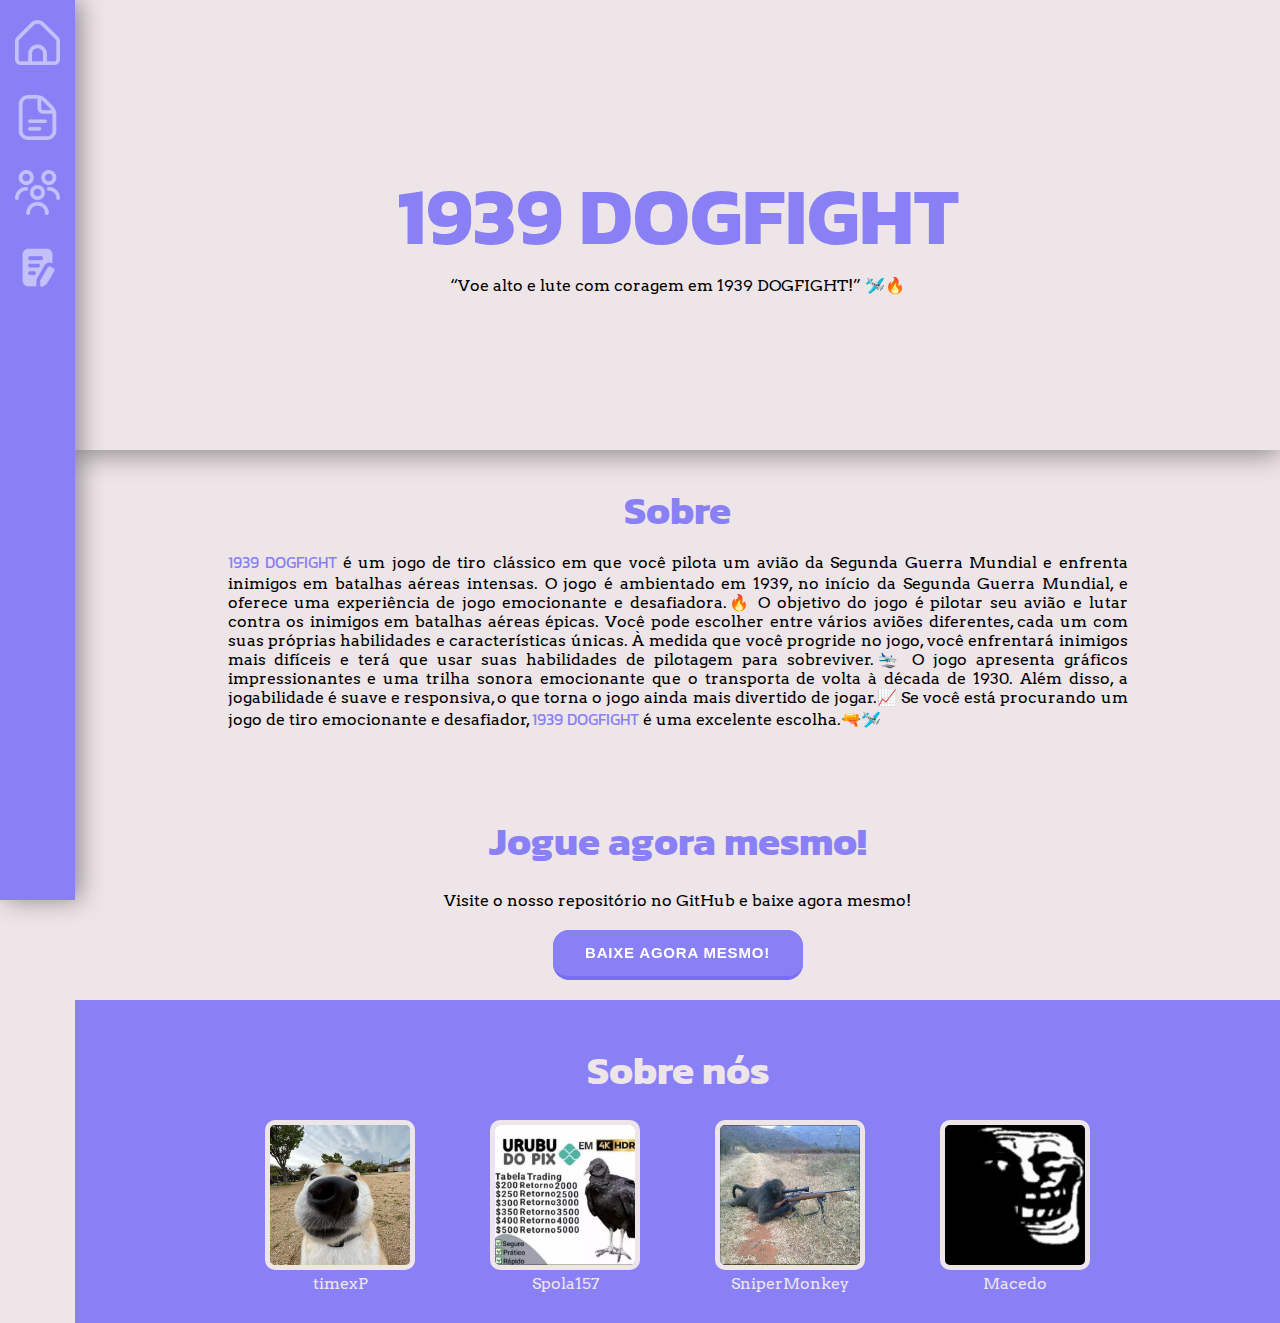
<file: Projeto Final/catalogo/target/classes/static/index.html>
<!DOCTYPE html>
<html lang="pt-br">

<head>
    <meta charset="UTF-8">
    <meta name="viewport" content="width=device-width, initial-scale=1.0">
    <title>1939 DOGFIGHT</title>
    <link rel="stylesheet" href="assets/css/styles.css">
    <script src="assets/script.js" defer></script>
    <link rel="icon"
        href="data:image/svg+xml,<svg xmlns=%22http://www.w3.org/2000/svg%22 viewBox=%2210 0 100 100%22><text y=%22.90em%22 font-size=%2290%22>🛩️</text></svg>">
</head>

<body>
    <nav>
        <ul>
            <li><a href="#"><img src="assets/img/home.png" alt="home"></a></li>
            <li><a href="#about"><img src="assets/img/about.png" alt="about"></a></li>
            <li><a href="#aboutUs"><img src="assets/img/group.png" alt="group"></a></li>
            <li><a href="assets/catalogo.html"><img src="assets/img/cadastro.png" alt="register"></a></li>
        </ul>
    </nav>
    <header>
        <h1>1939 DOGFIGHT</h1>
        <p>“Voe alto e lute com coragem em 1939 DOGFIGHT!” 🛩️🔥</p>
    </header>
    <main id="about">
        <h2>Sobre</h2>
        <p><span>1939 DOGFIGHT</span> é um jogo de tiro clássico em que você pilota um avião da Segunda Guerra Mundial e
            enfrenta
            inimigos em batalhas aéreas intensas. O jogo é ambientado em 1939, no início da Segunda Guerra Mundial,
            e oferece uma experiência de jogo emocionante e desafiadora.🔥
            O objetivo do jogo é pilotar seu avião e lutar contra os inimigos em batalhas aéreas épicas. Você pode
            escolher entre vários aviões diferentes, cada um com suas próprias habilidades e características únicas.
            À medida que você progride no jogo, você enfrentará inimigos mais difíceis e terá que usar suas
            habilidades de pilotagem para sobreviver.🛬
            O jogo apresenta gráficos impressionantes e uma trilha sonora emocionante que o transporta de volta à
            década de 1930. Além disso, a jogabilidade é suave e responsiva, o que torna o jogo ainda mais divertido
            de jogar.📈
            Se você está procurando um jogo de tiro emocionante e desafiador, <span>1939 DOGFIGHT</span> é uma excelente
            escolha.🔫🛩️
        </p>
    </main>

    <section id="game">
        <h2>Jogue agora mesmo!</h2>
        <p>Visite o nosso repositório no GitHub e baixe agora mesmo!</p>
        <a href="https://github.com/JulioCoronetti/prjFinal23" target="_blank"><button class="button-19" role="button">Baixe agora mesmo!</button></a>
    </section>
    
    <footer id="aboutUs">
        <h2>Sobre nós</h2>
        <div>
            <figure>
                <img src="assets/img/timexp.jpg" alt="timexp">
                <figcaption>timexP</figcaption>
            </figure>
            <figure>
                <img src="assets/img/spola157.webp" alt="spola157">
                <figcaption>Spola157</figcaption>
            </figure>
            <figure>
                <img src="assets/img/sniper.jpg" alt="SniperMonkey">
                <figcaption>SniperMonkey</figcaption>
            </figure>
            <figure>
                <img src="assets/img/macedo.webp" alt="Macedo">
                <figcaption>Macedo</figcaption>
            </figure>
        </div>
    </footer>
</body>

</html>
</file>
<file: Projeto Final/catalogo/target/classes/static/assets/css/styles.css>
@import url('https://fonts.googleapis.com/css2?family=Arvo:ital,wght@0,400;0,700;1,400;1,700&family=Bungee+Spice&display=swap');
@import url('https://fonts.googleapis.com/css2?family=Kanit:ital,wght@0,100;0,200;0,300;0,400;0,500;0,600;0,700;0,800;0,900;1,100;1,200;1,300;1,400;1,500;1,600;1,700;1,800;1,900&display=swap');
* {
    margin: 0;
    padding: 0;
    box-sizing: border-box;
    scroll-behavior: smooth;
}

::-webkit-scrollbar {
    width: 10px;
}

::-webkit-scrollbar-thumb {
    background-color: #786cfb;
    border-radius: 20px;
}

body {
    display: grid;
    grid-template-columns: 75px 1fr;
    grid-template-areas: 
    "nav header"
    "nav main"
    "nav game"
    "nav aboutUs"
    "nav footer";
    background-color: #eee5e9;
}

nav {
    grid-area: nav;
    position: fixed;
    background-color: #8980f5;
    height: 100vh;
    display: flex;
    flex-direction: column;
    align-items: center;
    justify-content: space-between;
    width: 75px;
    box-shadow: 5px 0 25px rgba(0, 0, 0, 0.41);
}

ul {
    width: 75px;
    display: flex;
    flex-direction: column;
    align-items: center;
    justify-content: center;
    margin-top: 10px;
    gap: 10px;
}

li a, #account {
    display: flex;
    justify-content: center;
    align-items: center;
    width: 65px;
    height: 65px;
    border-radius: 10px;
    transition: .3s;
}

li img {
    width: 70%;
    opacity: 0.5;
}

nav a:hover {
    background-color: rgba(236, 236, 236, 0.368);
}

li a:hover {
    background-color: rgba(236, 236, 236, 0.368);
}

header {
    grid-area: header;
    background-color: #eee5e9;
    width: 100%;
    height: 50vh;
    display: flex;
    flex-direction: column;
    align-items: center;
    justify-content: center;
    box-shadow: 0 5px 25px rgba(0, 0, 0, 0.400);
}

header h1 {
    font-size: 60pt;
    font-family: 'Kanit',sans-serif;
    color: #8980f5;
}

header p {
    font-family: 'Arvo',sans-serif;
}

main {
    grid-area: main;
    font-family: 'Arvo', sans-serif;
    margin: 20px 0;
    display: flex;
    flex-direction: column;
    align-items: center;
}

main p{
    width: 900px;
    text-align: justify;
    margin-bottom: 20px;
}
main h2{
    font-family: 'Kanit',sans-serif;
    color: #8980f5;

    font-size: 40px;
    margin: 10px 0;
    text-align: center;
}
main p span {
    font-family: 'Kanit',sans-serif;
    color: #8980f5;
}

#game {
    grid-area: game;
    display: flex;
    flex-direction: column;
    align-items: center;
    margin: 20px 0 0 0;
}

#game h2 {
    font-size: 40px;
    font-family: 'Kanit',sans-serif;
    color: #8980f5;
    margin: 20px 0;
}

#game p {
    font-family: 'Arvo', sans-serif;
}

#aboutUs {
    background-color: #8980f5;
    grid-area: aboutUs;
    display: flex;
    flex-direction: column;
    align-items: center;
    padding: 20px 0 30px 0;
}

#aboutUs h2 {
    font-size: 40px;
    font-family: 'Kanit',sans-serif;
    color: #eee5e9;
    margin: 20px 0;
}

#aboutUs div {
    width: 900px;
    display: flex;
    justify-content: space-around;
}

#aboutUs img {
    width: 150px;
    height: 150px;
    border-radius: 10px;
}

figcaption {
    font-family: 'Arvo', sans-serif;
    text-align: center;
    color: #eee5e9;
}

figure img {
    border: 5px solid #eee5e9;
}

.button-19 {
  appearance: button;
  background-color: #786df4;
  border: solid transparent;
  border-radius: 16px;
  border-width: 0 0 4px;
  box-sizing: border-box;
  color: #FFFFFF;
  cursor: pointer;
  display: inline-block;
  font-family: din-round,sans-serif;
  font-size: 15px;
  font-weight: 700;
  letter-spacing: .8px;
  line-height: 20px;
  margin: 0;
  outline: none;
  overflow: visible;
  padding: 13px 16px;
  text-align: center;
  text-transform: uppercase;
  touch-action: manipulation;
  transform: translateZ(0);
  transition: filter .2s;
  user-select: none;
  -webkit-user-select: none;
  vertical-align: middle;
  white-space: nowrap;
  width: 250px;
  margin: 20px;
}

.button-19:after {
  background-clip: padding-box;
  background-color: #8980f5;
  border: solid transparent;
  border-radius: 16px;
  border-width: 0 0 4px;
  bottom: -4px;
  content: "";
  left: 0;
  position: absolute;
  right: 0;
  top: 0;
  z-index: -1;
}

.button-19:main,
.button-19:focus {
  user-select: auto;
}

.button-19:hover:not(:disabled) {
  filter: brightness(1.1);
  -webkit-filter: brightness(1.1);
}

.button-19:disabled {
  cursor: auto;
}

.button-19:active {
  border-width: 4px 0 0;
  background: none;
}
</file>
